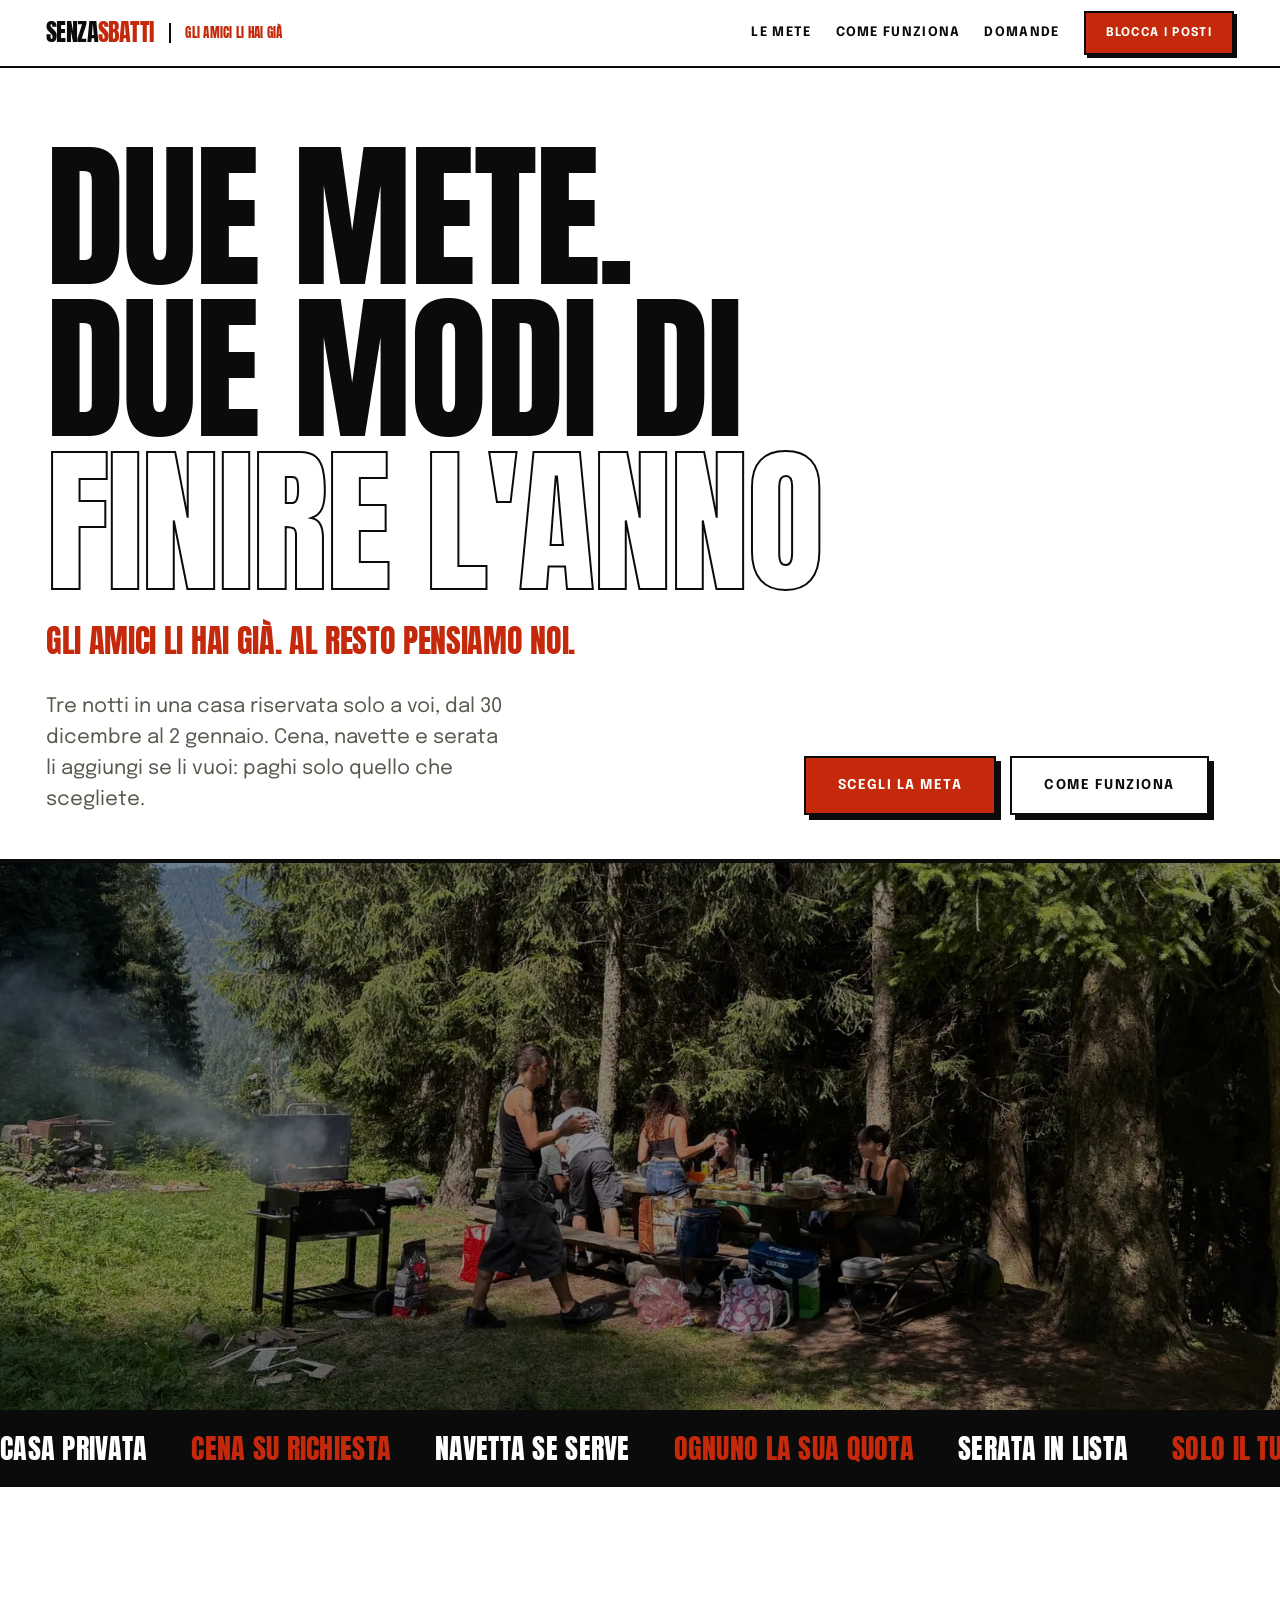
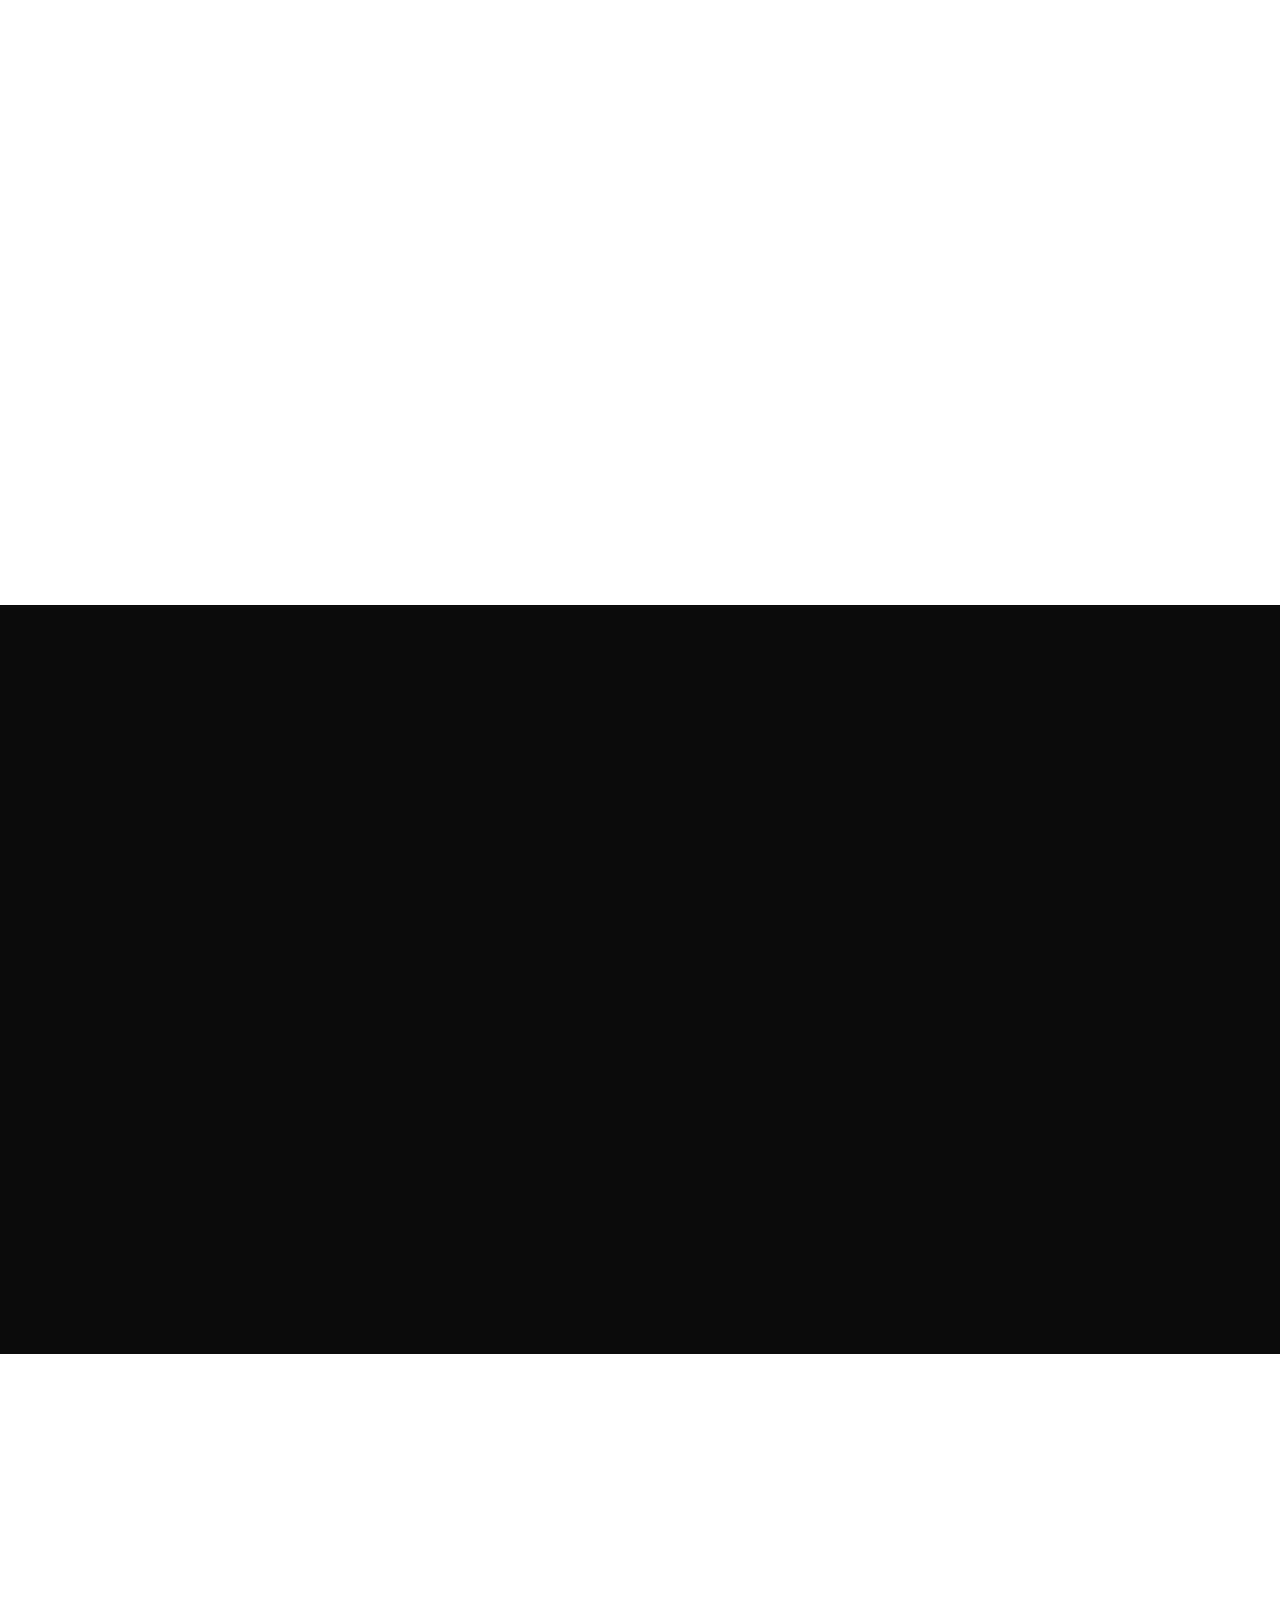
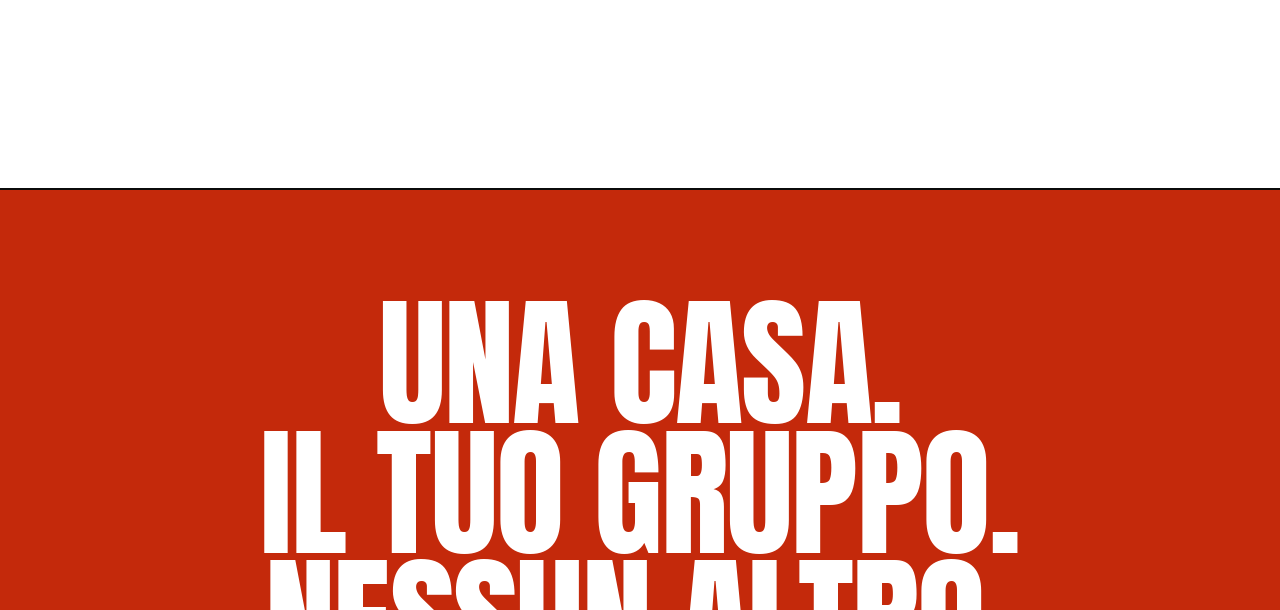
<file: index.html>
<!doctype html>
<html lang="it">
<head>
<meta charset="utf-8">
<meta name="viewport" content="width=device-width,initial-scale=1">
<script>document.documentElement.className+=" js";</script>
<title>Senzasbatti — Capodanno 2027 in casa con i tuoi amici</title>
<meta name="description" content="Due mete, due modi di finire l'anno. Casa privata per il tuo gruppo, cena del 31, serata e trasporti gia' organizzati.">
<meta name="theme-color" content="#F4F2ED">
<link rel="preconnect" href="https://fonts.googleapis.com">
<link rel="preconnect" href="https://fonts.gstatic.com" crossorigin>
<link rel="stylesheet" href="https://fonts.googleapis.com/css2?family=Anton&family=Epilogue:wght@400;500;600;700;800&display=swap">
<link rel="stylesheet" href="assets/style.css">
</head>
<body>

<header class="site">
  <div class="wrap">
    <div class="brand"><a class="logo" href="#top">SENZA<em>SBATTI</em></a><span class="payoff">Gli amici li hai gi&agrave;</span></div>
    <nav>
      <a href="#mete" class="lnk hide-sm">Le mete</a>
      <a href="#come" class="lnk hide-sm">Come funziona</a>
      <a href="#faq" class="lnk hide-sm">Domande</a>
      <a href="#richiesta" class="btn sm">Blocca i posti</a>
    </nav>
  </div>
</header>

<!-- ═══ HERO ═══ -->
<section class="hero" id="top">
  <div class="wrap">
    <h1 style="margin-top:20px">
      <span class="rl"><i>Due mete.</i></span>
      <span class="rl"><i>Due modi di</i></span>
      <span class="rl"><i class="o">finire l'anno</i></span>
    </h1>
    <div class="payoff-big">Gli amici li hai gi&agrave;. Al resto pensiamo noi.</div>
    <div class="sub">
      <p class="lede">Tre notti in una casa riservata solo a voi, dal 30 dicembre al 2 gennaio. Cena, navette e serata li aggiungi se li vuoi: paghi solo quello che scegliete.</p>
      <div class="cta">
        <a href="#mete" class="btn">Scegli la meta</a>
        <a href="#come" class="btn ghost">Come funziona</a>
      </div>
    </div>
  </div>
  <div class="hero-img">
    <div class="ph has r-21-9"><img src="assets/img/hero-1000.webp" srcset="assets/img/hero-1000.webp 1000w, assets/img/hero-1600.webp 1600w, assets/img/hero-2048.webp 2048w" sizes="100vw" width="2048" height="878" alt="Gruppo di amici a una grigliata in montagna" decoding="async" fetchpriority="high"></div>
  </div>
</section>

<div class="tk">
  <div class="tk-in">
    <span>Casa privata</span><span class="on">Cena su richiesta</span><span>Navetta se serve</span><span class="on">Ognuno la sua quota</span><span>Serata in lista</span><span class="on">Solo il tuo gruppo</span><span>Da 4 persone in su</span>
    <span>Casa privata</span><span class="on">Cena su richiesta</span><span>Navetta se serve</span><span class="on">Ognuno la sua quota</span><span>Serata in lista</span><span class="on">Solo il tuo gruppo</span><span>Da 4 persone in su</span>
  </div>
</div>

<!-- ═══ LE DUE METE ═══ -->
<section class="band" id="mete" style="padding-bottom:0">
  <div class="wrap">
    <div class="head">
      <div>
        <h2 class="sec" style="margin-top:18px">Quest'anno<br><span class="o">che tipo siete?</span></h2>
      </div>
      <p class="sec-sub" style="margin:0">Due atmosfere opposte, stessa formula: la casa &egrave; vostra e basta. Si prenota una sola volta a stagione, quindi non aspettare troppo.</p>
    </div>
  </div>
  <div class="mete" style="margin-top:52px">
    <a class="meta" href="#chill">
      <div class="ph has r-4-5"><img src="assets/img/chill-cover-700.webp" srcset="assets/img/chill-cover-700.webp 700w, assets/img/chill-cover-1000.webp 1000w, assets/img/chill-cover-1400.webp 1400w" sizes="(max-width:900px) 100vw, 50vw" width="1536" height="1920" alt="Vista sul lago e sulle montagne innevate dalla vetrata di una casa" decoding="async" loading="lazy"></div>
      <div class="body">
        <div class="kk"><span class="tag">Chill</span><span class="posti">Una casa, un gruppo</span></div>
        <h3>Baita<br>sul lago</h3>
        <div class="luogo">Vercana &middot; Lago di Como</div>
        <p class="claim">Camino acceso, idromassaggio fuori, cena lunga e brindisi con il lago sotto. Si esce, ma si torna presto.</p>
        <div class="row"><span class="prezzo">Da &euro;&nbsp;270 <small>a testa, a casa piena</small></span><span class="go">Guarda &rarr;</span></div>
      </div>
    </a>
    <a class="meta v" href="#sfascio">
      <div class="ph r-4-5">
        <div class="note"><b>Copertina Sfascio</b><span>Verticale 4:5 &middot; min 1200&times;1500 &middot; chalet, neve o serata</span></div>
      </div>
      <div class="body">
        <div class="kk"><span class="tag">Sfascio</span><span class="posti">Una casa, un gruppo</span></div>
        <h3>Chalet<br>in quota</h3>
        <div class="luogo">Courmayeur &middot; Valle d'Aosta</div>
        <p class="claim">Neve, apr&egrave;s-ski, dj set fino a tardi e discoteca. Si dorme il minimo indispensabile.</p>
        <div class="row"><span class="prezzo">Da &euro;&nbsp;520 <small>a testa, a casa piena</small></span><span class="go">Guarda &rarr;</span></div>
      </div>
    </a>
  </div>
</section>

<!-- ═══ IL PROBLEMA ═══ -->
<section class="band tight">
  <div class="wrap">
    <h2 class="sec" style="margin-top:18px">Organizzare il capodanno<br>&egrave; un incubo. <em>Di solito tuo.</em></h2>
  </div>
  <div class="wrap" style="padding:0">
    <div class="grid" style="margin-top:48px">
      <div class="cell"><div class="n">01</div><h3>Paghi tu per tutti</h3><p>Ognuno versa la propria quota per conto suo, anche a rate con Klarna. Chi organizza non mette soldi per gli altri e vede chi ha pagato.</p></div>
      <div class="cell"><div class="n">02</div><h3>Quanti siete</h3><p>Da quattro in su, senza un massimo. Le case le abbiamo gi&agrave; bloccate noi, verificate e con capienza dichiarata: voi dite quanti siete, noi diciamo quali funzionano.</p></div>
      <div class="cell"><div class="n">03</div><h3>Chi guida</h3><p>Nessuno. Navetta inclusa per andare e tornare dalla serata, con orari fissi e punto di ritrovo.</p></div>
      <div class="cell"><div class="n">04</div><h3>Il programma</h3><p>C'&egrave; gi&agrave;: cena, serata, giornata dopo. Chi vuole si aggrega, chi vuole resta in casa.</p></div>
    </div>
  </div>
</section>

<!-- ═══ CHILL ═══ -->
<section class="band dest" id="chill" style="padding:0;border-bottom:0">
  <div class="split">
    <div class="ph has r-4-5"><img src="assets/img/chill-1-700.webp" srcset="assets/img/chill-1-700.webp 700w, assets/img/chill-1-1000.webp 1000w, assets/img/chill-1-1400.webp 1400w" sizes="(max-width:900px) 100vw, 50vw" width="1536" height="1920" alt="Casa illuminata al tramonto sopra il lago di Como" decoding="async" loading="lazy"></div>
    <div class="txt">
      <h2 class="sec" style="font-size:clamp(34px,5vw,62px);margin-top:16px">Baita sul lago,<br><em>Vercana</em></h2>
      <p class="sec-sub" style="font-size:17px">Sopra Domaso, sulla sponda alta del Lario. Casa intera con vista aperta sul lago, camino, tavolata da venti e idromassaggio esterno.</p>
      <ul class="gg">
        <li><span class="d">30 dic</span><span class="t"><b>Arrivo e cena in casa.</b> Check-in dal pomeriggio, spesa gi&agrave; fatta e frigo pieno.</span></li>
        <li><span class="d">31 dic</span><span class="t"><b>Cenone e mezzanotte.</b> Cena servita in casa da un cuoco del posto, poi serata in zona con navetta.</span></li>
        <li><span class="d">1 gen</span><span class="t"><b>Giornata lenta.</b> Colazione a mezzogiorno, idromassaggio, passeggiata sul lago o niente del tutto.</span></li>
        <li><span class="d">2 gen</span><span class="t"><b>Partenza.</b> Check-out entro le 10, con calma.</span></li>
      </ul>
      <div class="card" style="margin-top:34px">
        <div class="amt">&euro;&nbsp;270 <span class="per">a testa, base</span></div>
        <p style="font-size:13.5px;color:var(--ink-3);margin:8px 0 0">3 notti &middot; prezzo a casa piena</p>
        <ul>
          <li>Casa intera solo per il vostro gruppo</li>
          <li>Spesa e colazioni per tutto il soggiorno</li>
          <li>Referente reperibile tutti i giorni</li>
          <li>Assicurazione per tutti i partecipanti</li>
        </ul>
        <p style="font-size:13.5px;color:var(--ink-2);margin:14px 0 0;padding:12px 14px;border:2px solid var(--hair)"><strong>Come funziona il prezzo.</strong> La casa costa una cifra fissa: quel numero lo dividete fra quanti siete. A casa piena esce la cifra qui sopra, se siete meno sale a testa. Ti diciamo il totale esatto quando ci dici quanti siete.</p>
        <div class="opt">
          <h4>Aggiungi quello che vuoi</h4>
          <p class="hint">Si sceglie insieme, anche dopo. Niente di questo &egrave; obbligatorio.</p>
          <label><input type="checkbox" data-p="65" checked> Cena del 31 con cuoco in casa <span class="pz">+ 65</span></label>
          <label><input type="checkbox" data-p="35" checked> Navetta serale, 3 sere <span class="pz">+ 35</span></label>
          <label><input type="checkbox" data-p="25" checked> Ingresso in lista per la notte del 31 <span class="pz">+ 25</span></label>
        </div>
        <div class="tot"><span class="lab">Totale a testa</span><span class="val" data-base="270">&euro; 395</span></div>
        <a href="#richiesta" class="btn wide" data-meta="Chill" style="margin-top:24px">Blocca i posti</a>
      </div>
    </div>
  </div>
</section>

<!-- ═══ SFASCIO ═══ -->
<section class="band dest v" id="sfascio" style="padding:0;border-bottom:0">
  <div class="split">
    <div class="txt">
      <h2 class="sec" style="font-size:clamp(34px,5vw,62px);margin-top:16px">Chalet in quota,<br><em>Courmayeur</em></h2>
      <p class="sec-sub" style="font-size:17px">Ai piedi del Monte Bianco, con la neve fuori dalla porta e la vita notturna pi&ugrave; intensa dell'arco alpino.</p>
      <ul class="gg">
        <li><span class="d">30 dic</span><span class="t"><b>Arrivo e apr&egrave;s-ski.</b> Check-in e prima serata nei locali del centro. Navetta a disposizione.</span></li>
        <li><span class="d">31 dic</span><span class="t"><b>Cena e dj set.</b> Cena in chalet, poi serata con ingresso riservato e dj fino a tardi.</span></li>
        <li><span class="d">1 gen</span><span class="t"><b>Neve o divano.</b> Giornata libera sulle piste per chi ce la fa, il resto recupera.</span></li>
        <li><span class="d">2 gen</span><span class="t"><b>Partenza.</b> Check-out entro le 10.</span></li>
      </ul>
      <div class="card" style="margin-top:34px">
        <div class="amt">&euro;&nbsp;520 <span class="per">a testa, base</span></div>
        <p style="font-size:13.5px;color:var(--ink-3);margin:8px 0 0">3 notti &middot; prezzo a casa piena</p>
        <ul>
          <li>Chalet intero solo per il vostro gruppo</li>
          <li>Colazioni per tutto il soggiorno</li>
          <li>Referente reperibile tutti i giorni</li>
          <li>Assicurazione per tutti i partecipanti</li>
        </ul>
        <p style="font-size:13.5px;color:var(--ink-2);margin:14px 0 0;padding:12px 14px;border:2px solid var(--hair)"><strong>Come funziona il prezzo.</strong> La casa costa una cifra fissa: quel numero lo dividete fra quanti siete. A casa piena esce la cifra qui sopra, se siete meno sale a testa. Ti diciamo il totale esatto quando ci dici quanti siete.</p>
        <div class="opt">
          <h4>Aggiungi quello che vuoi</h4>
          <p class="hint">Si sceglie insieme, anche dopo. Niente di questo &egrave; obbligatorio.</p>
          <label><input type="checkbox" data-p="75" checked> Cena del 31 in chalet <span class="pz">+ 75</span></label>
          <label><input type="checkbox" data-p="45" checked> Navetta per il centro, tutte le sere <span class="pz">+ 45</span></label>
          <label><input type="checkbox" data-p="55" checked> Ingresso riservato alla notte del 31 <span class="pz">+ 55</span></label>
        </div>
        <div class="tot"><span class="lab">Totale a testa</span><span class="val" data-base="520">&euro; 695</span></div>
        <a href="#richiesta" class="btn wide" data-meta="Sfascio" style="margin-top:24px">Blocca i posti</a>
      </div>
    </div>
    <div class="ph has r-4-5" style="border-right:0;border-left:2px solid var(--line)"><img src="assets/img/sfascio-1-700.webp" srcset="assets/img/sfascio-1-700.webp 700w, assets/img/sfascio-1-1000.webp 1000w, assets/img/sfascio-1-1400.webp 1400w" sizes="(max-width:900px) 100vw, 50vw" width="1536" height="1920" alt="Bottigliera illuminata di un locale notturno" decoding="async" loading="lazy"></div>
  </div>
</section>

<!-- ═══ GALLERIA ═══ -->
<section class="band tight" style="padding-bottom:0">
  <div class="wrap">
    <h2 class="sec" style="margin-top:18px;font-size:clamp(32px,5.4vw,66px)">Guarda dove <em>dormite</em></h2>
  </div>
  <div class="wrap" style="padding:0;margin-top:44px">
    <div class="gal">
      <div class="ph r-2-1 w2"><div class="note"><b>Galleria 01</b><span>2:1 &middot; salone o tavolata</span></div></div>
      <div class="ph r-1-1"><div class="note"><b>02</b><span>1:1 &middot; camera</span></div></div>
      <div class="ph r-1-1"><div class="note"><b>03</b><span>1:1 &middot; esterno</span></div></div>
      <div class="ph r-1-1"><div class="note"><b>04</b><span>1:1 &middot; dettaglio</span></div></div>
      <div class="ph r-1-1"><div class="note"><b>05</b><span>1:1 &middot; cucina</span></div></div>
      <div class="ph r-2-1 w2"><div class="note"><b>Galleria 06</b><span>2:1 &middot; vista o serata</span></div></div>
    </div>
  </div>
</section>

<!-- ═══ TRACK RECORD ═══ -->
<section class="band first" style="padding:96px 0">
  <div class="wrap">
    <h2 class="sec">Non &egrave; il nostro<br><span class="o">primo capodanno.</span></h2>
    <p class="sec-sub">Case scelte una per una, viste di persona prima di metterle in catalogo. Gruppi seguiti dall'arrivo alla partenza, con qualcuno raggiungibile a qualsiasi ora. Quello che trovi qui l'abbiamo gi&agrave; fatto funzionare.</p>
    <div class="fx">
      <div><div class="n">oltre <span class="todo">[ n ]</span></div><p>Persone partite con noi.</p></div>
      <div><div class="n"><span class="todo">[ n ]</span></div><p>Notti passate a far girare case piene di gente.</p></div>
      <div><div class="n"><span class="todo">[ n ]</span></div><p>Case viste e provate prima di proporle a qualcuno.</p></div>
      <div><div class="n">24/7</div><p>Un referente raggiungibile per tutta la durata del viaggio.</p></div>
    </div>
  </div>
</section>

<!-- ═══ FOTO DEI VIAGGI ═══ -->
<section class="band tight" style="padding-bottom:0">
  <div class="wrap">
    <h2 class="sec" style="margin-top:18px;font-size:clamp(32px,5.4vw,66px)">Com'&egrave; andata <em>finora</em></h2>
    <p class="sec-sub" style="font-size:16px">Fotografie dei viaggi gi&agrave; fatti, pubblicate con il consenso delle persone ritratte.</p>
  </div>
  <div class="wrap" style="padding:0;margin-top:40px">
    <div class="gal">
      <div class="ph has r-2-1 w2"><img src="assets/img/arch-1-800.webp" srcset="assets/img/arch-1-800.webp 800w, assets/img/arch-1-1200.webp 1200w, assets/img/arch-1-1800.webp 1800w" sizes="(max-width:900px) 100vw, 50vw" width="2730" height="1365" alt="Spiaggia con ombrelloni davanti alla montagna" decoding="async" loading="lazy"></div>
      <div class="ph has r-1-1"><img src="assets/img/arch-2-500.webp" srcset="assets/img/arch-2-500.webp 500w, assets/img/arch-2-800.webp 800w, assets/img/arch-2-1200.webp 1200w" sizes="(max-width:900px) 50vw, 25vw" width="1536" height="1536" alt="Prua di una barca al tramonto con palloncini di compleanno" decoding="async" loading="lazy"></div>
      <div class="ph has r-1-1"><img src="assets/img/arch-3-500.webp" srcset="assets/img/arch-3-500.webp 500w, assets/img/arch-3-800.webp 800w, assets/img/arch-3-1200.webp 1200w" sizes="(max-width:900px) 50vw, 25vw" width="1536" height="1536" alt="Piscina di un residence vista dall'alto" decoding="async" loading="lazy"></div>
      <div class="ph has r-1-1"><img src="assets/img/arch-4-500.webp" srcset="assets/img/arch-4-500.webp 500w, assets/img/arch-4-800.webp 800w, assets/img/arch-4-1200.webp 1200w" sizes="(max-width:900px) 50vw, 25vw" width="1536" height="1536" alt="Tramonto sul mare con uno stormo di uccelli" decoding="async" loading="lazy"></div>
      <div class="ph has r-1-1"><img src="assets/img/arch-5-500.webp" srcset="assets/img/arch-5-500.webp 500w, assets/img/arch-5-800.webp 800w, assets/img/arch-5-1200.webp 1200w" sizes="(max-width:900px) 50vw, 25vw" width="1536" height="1536" alt="Cortile bianco con fontana in ceramica" decoding="async" loading="lazy"></div>
      <div class="ph has r-2-1 w2"><img src="assets/img/arch-6-800.webp" srcset="assets/img/arch-6-800.webp 800w, assets/img/arch-6-1200.webp 1200w, assets/img/arch-6-1800.webp 1800w" sizes="(max-width:900px) 100vw, 50vw" width="2730" height="1365" alt="Viale di palme illuminato di notte" decoding="async" loading="lazy"></div>
      <div class="ph has r-2-1 w2"><img src="assets/img/arch-7-800.webp" srcset="assets/img/arch-7-800.webp 800w, assets/img/arch-7-1200.webp 1200w, assets/img/arch-7-1800.webp 1800w" sizes="(max-width:900px) 100vw, 50vw" width="2730" height="1365" alt="Piscina del residence fra le palme" decoding="async" loading="lazy"></div>
      <div class="ph has r-1-1"><img src="assets/img/arch-8-500.webp" srcset="assets/img/arch-8-500.webp 500w, assets/img/arch-8-800.webp 800w, assets/img/arch-8-1200.webp 1200w" sizes="(max-width:900px) 50vw, 25vw" width="1536" height="1536" alt="Fianco di una barca lungo la costa al tramonto" decoding="async" loading="lazy"></div>
      <div class="ph has r-1-1"><img src="assets/img/arch-9-500.webp" srcset="assets/img/arch-9-500.webp 500w, assets/img/arch-9-800.webp 800w, assets/img/arch-9-1200.webp 1200w" sizes="(max-width:900px) 50vw, 25vw" width="1536" height="1536" alt="Tavolata e barbecue in un bosco di montagna" decoding="async" loading="lazy"></div>
      <div class="ph has r-1-1"><img src="assets/img/arch-10-500.webp" srcset="assets/img/arch-10-500.webp 500w, assets/img/arch-10-800.webp 800w, assets/img/arch-10-1200.webp 1200w" sizes="(max-width:900px) 50vw, 25vw" width="1536" height="1536" alt="Palco e pubblico durante un concerto" decoding="async" loading="lazy"></div>
      <div class="ph has r-1-1"><img src="assets/img/arch-11-500.webp" srcset="assets/img/arch-11-500.webp 500w, assets/img/arch-11-800.webp 800w, assets/img/arch-11-1200.webp 1200w" sizes="(max-width:900px) 50vw, 25vw" width="1536" height="1536" alt="Casa illuminata sopra il lago all'imbrunire" decoding="async" loading="lazy"></div>
      <div class="tile w2"><b>Le prossime<br>le fai tu.</b><span>Ogni viaggio finisce qui dentro.</span></div>
    </div>
  </div>
</section>

<!-- ═══ CHI C'ERA ═══ -->
<section class="band">
  <div class="wrap">
    <h2 class="sec" style="margin-top:18px;font-size:clamp(32px,5.4vw,66px)">Chiedilo a <em>loro</em></h2>
    <p class="sec-sub" style="font-size:16px">Erano su quei viaggi. Nome e destinazione: se volete, chiedete conferma a loro.</p>
  </div>
  <div class="wrap" style="padding:0;margin-top:44px">
    <div class="grid">
      <div class="cell">
        <p style="font-size:19px;color:var(--ink);max-width:none;margin:0">&laquo;<span class="todo">[ frase, 2 righe max, parole sue ]</span>&raquo;</p>
        <p style="margin-top:18px;font-size:13px;font-weight:700;letter-spacing:.1em;text-transform:uppercase;color:var(--ink-3)"><span class="todo">[ Nome ]</span> &middot; <span class="todo">[ viaggio e anno ]</span></p>
      </div>
      <div class="cell">
        <p style="font-size:19px;color:var(--ink);max-width:none;margin:0">&laquo;<span class="todo">[ frase ]</span>&raquo;</p>
        <p style="margin-top:18px;font-size:13px;font-weight:700;letter-spacing:.1em;text-transform:uppercase;color:var(--ink-3)"><span class="todo">[ Nome ]</span> &middot; <span class="todo">[ viaggio e anno ]</span></p>
      </div>
      <div class="cell">
        <p style="font-size:19px;color:var(--ink);max-width:none;margin:0">&laquo;<span class="todo">[ frase ]</span>&raquo;</p>
        <p style="margin-top:18px;font-size:13px;font-weight:700;letter-spacing:.1em;text-transform:uppercase;color:var(--ink-3)"><span class="todo">[ Nome ]</span> &middot; <span class="todo">[ viaggio e anno ]</span></p>
      </div>
    </div>
  </div>
</section>

<!-- ═══ COME FUNZIONA ═══ -->
<section class="band" id="come">
  <div class="wrap">
    <h2 class="sec" style="margin-top:18px">Quattro passaggi<br><span class="o">e hai finito</span></h2>
    <div class="steps" style="margin-top:48px">
      <div class="step"><div><h3>Scrivici quanti siete</h3><p>Ci dici la meta e quante persone siete pi&ugrave; o meno. Rispondiamo entro poche ore. Non serve avere il gruppo gi&agrave; chiuso.</p></div></div>
      <div class="step"><div><h3>Blocchiamo la casa</h3><p>Ti confermiamo disponibilit&agrave; e prezzo finale. Con un acconto la casa esce dal mercato ed &egrave; vostra.</p></div></div>
      <div class="step"><div><h3>Ognuno paga la sua quota</h3><p>Mandi agli amici un link e ognuno versa per conto suo. Tu non anticipi niente e vedi chi ha pagato e chi no.</p></div></div>
      <div class="step"><div><h3>Ci pensiamo noi</h3><p>Spesa, cena, navette, serata e assistenza sul posto. Voi dovete solo presentarvi.</p></div></div>
    </div>
  </div>
</section>

<!-- ═══ RICHIESTA ═══ -->
<section class="band" id="richiesta">
  <div class="wrap">
    <h2 class="sec" style="margin-top:18px">Dicci chi siete,<br><em>rispondiamo oggi</em></h2>
    <p class="sec-sub">Compilando qui sotto si apre WhatsApp con il messaggio gi&agrave; scritto. Nessun pagamento adesso: prima parliamo, poi decidete.</p>
    <div class="form" style="margin-top:40px">
      <form id="richiesta-form">
        <div class="field">
          <label for="f-meta">Quale meta</label>
          <select id="f-meta">
            <option value="Chill &middot; Vercana">Chill &middot; Vercana, Lago di Como &mdash; da 270&euro;</option>
            <option value="Sfascio &middot; Courmayeur">Sfascio &middot; Courmayeur &mdash; da 520&euro;</option>
            <option value="Non abbiamo ancora deciso">Non abbiamo ancora deciso</option>
          </select>
        </div>
        <div class="field"><label for="f-nome">Come ti chiami</label><input id="f-nome" type="text" autocomplete="name" placeholder="Nome e cognome" required></div>
        <div class="field"><label for="f-pax">Quante persone siete</label><input id="f-pax" type="number" min="4" max="40" inputmode="numeric" placeholder="es. 6" required><p class="hint">Va bene anche una stima. Il gruppo si chiude dopo.</p></div>
        <div class="field"><label for="f-note">Vuoi dirci qualcosa?</label><textarea id="f-note" rows="3" placeholder="Da dove partite, esigenze particolari&hellip;"></textarea></div>
        <button type="submit" class="btn wide dark">Apri WhatsApp</button>
        <p class="form-note">Non salviamo nulla su questo sito: il modulo prepara soltanto il messaggio, che invii tu dal tuo WhatsApp.</p>
      </form>
    </div>
  </div>
</section>

<!-- ═══ FAQ ═══ -->
<section class="band tight" id="faq">
  <div class="wrap">
    <h2 class="sec" style="font-size:clamp(32px,5.4vw,66px)">Quello che ci chiedono <em>sempre</em></h2>
    <div style="margin-top:34px">
      <details><summary>Che viaggi organizzate?</summary><p>Viaggi in casa per gruppi gi&agrave; formati. Capodanno, ponti di primavera, settimane d'estate al mare e settimane bianche. Il formato non cambia mai: una casa intera, solo il vostro gruppo, e tutto il contorno gi&agrave; sistemato. Le partenze aperte le trovi in homepage.</p></details>
      <details><summary>Quanti dobbiamo essere?</summary><p>Da quattro in su, e non c&rsquo;&egrave; un massimo. Per il resto dipende dalla casa: ognuna ha la sua capienza e la trovi sulla scheda. Diteci quanti siete e vi indichiamo quali case funzionano per il vostro numero.</p></details>
      <details><summary>Ci sono altri gruppi con noi?</summary><p>No, mai. La casa &egrave; vostra per intero, non si divide con nessuno e non mettiamo insieme sconosciuti. &Egrave; tutto il senso della cosa.</p></details>
      <details><summary>Come funziona il prezzo?</summary><p>La casa costa una cifra fissa, che dividete fra quanti siete: il prezzo che vedi vale a casa piena, se siete meno sale a testa. Ti diciamo il totale esatto quando ci dici quante persone siete, prima di qualsiasi impegno.</p></details>
      <details><summary>Devo prendere per forza i servizi extra?</summary><p>No. Il prezzo base copre la casa, le colazioni, il referente e l'assicurazione. Cena, navette, ingressi ed esperienze sono voci separate con il prezzo accanto: si scelgono insieme e si possono aggiungere anche dopo aver bloccato la casa.</p></details>
      <details><summary>Si pu&ograve; pagare a rate?</summary><p>S&igrave;, in due modi. Un acconto alla conferma e il saldo prima della partenza, con ogni partecipante che versa la propria quota per conto suo. Oppure con <strong>Klarna</strong>, dividendo la propria quota in pi&ugrave; rate. In entrambi i casi chi organizza non mette soldi per gli altri. <span class="todo">[ attivare Klarna prima di pubblicare ]</span></p></details>
      <details><summary>E se qualcuno si tira indietro?</summary><p>Il posto si passa a un'altra persona fino a pochi giorni prima, senza costi. Se il gruppo scende sotto il numero concordato ricalcoliamo insieme il prezzo prima di confermare: nessuno si trova davanti a un conto diverso da quello pattuito.</p></details>
      <details><summary>Come ci arriviamo?</summary><p>Dipende dalla meta e da dove partite. Su alcune destinazioni il trasporto lo organizziamo noi e lo trovi fra i servizi da aggiungere; su altre conviene la macchina, e allora apriamo un gruppo per incastrare i passaggi. Se arrivate in treno o in aereo prenotiamo noi il transfer.</p></details>
      <details><summary>Chi ci accoglie sul posto?</summary><p>Un referente, raggiungibile per tutta la durata del soggiorno. Non lasciamo un gruppo con un codice della cassetta delle chiavi e un numero che non risponde.</p></details>
      <details><summary>Chi organizza tecnicamente il viaggio?</summary><p>L'organizzazione tecnica &egrave; curata da <span class="todo">[ nome del tour operator ]</span>, agenzia con licenza n. <span class="todo">[ numero ]</span>, che emette i documenti di viaggio e presta le garanzie previste dalla legge. Senzasbatti cura il progetto, la selezione delle case e l'assistenza al gruppo.</p></details>
    </div>
  </div>
</section>

<!-- ═══ FINALE ═══ -->
<section class="fin">
  <div class="wrap">
    <h2>Una casa.<br>Il tuo gruppo.<br>Nessun altro.</h2>
    <p class="sec-sub">Non mettiamo insieme sconosciuti e non riempiamo camere. Selezioniamo poche case e le diamo a un gruppo alla volta, per intero.</p>
    <a href="#richiesta" class="btn">Blocca la casa</a>
  </div>
</section>

<footer class="site">
  <div class="wrap">
    <div class="cols">
      <div>
        <a class="logo" href="#top">SENZA<em>SBATTI</em></a>
        <p class="payoff-big" style="font-size:22px;margin-top:12px">Gli amici li hai gi&agrave;.</p>
        <p style="margin-top:10px;max-width:30ch">Viaggi in casa per gruppi di amici gi&agrave; formati.</p>
      </div>
      <div><h4>Capodanno 2027</h4><a href="#chill">Vercana &middot; Chill</a><br><a href="#sfascio">Courmayeur &middot; Sfascio</a><br><a href="#come">Come funziona</a></div>
      <div><h4>Scrivici</h4><span class="todo">[ WhatsApp ]</span><br><span class="todo">[ email ]</span><br><span class="todo">[ Instagram ]</span></div>
      <div><h4>Hai una casa?</h4><a href="partner.html">Lavora con noi</a></div>
    </div>
    <div class="legal">
      Organizzazione tecnica <span class="todo">[ tour operator, licenza n. ]</span>. I prezzi sono a persona, riferiti al gruppo completo, e confermati definitivamente al momento della prenotazione. Le fotografie ritraggono le strutture effettivamente proposte. Questo sito non raccoglie pagamenti n&eacute; dati personali: il modulo prepara un messaggio che l'utente invia dal proprio dispositivo.
      <span class="todo">[ inserire ragione sociale, sede, P.IVA e link a privacy e condizioni di vendita prima della pubblicazione ]</span>
    </div>
  </div>
</footer>

<div class="scta"><div class="wrap" style="padding:0 2px"><a href="#richiesta" class="btn wide">Blocca la casa</a></div></div>

<script src="assets/app.js"></script>
</body>
</html>
</file>
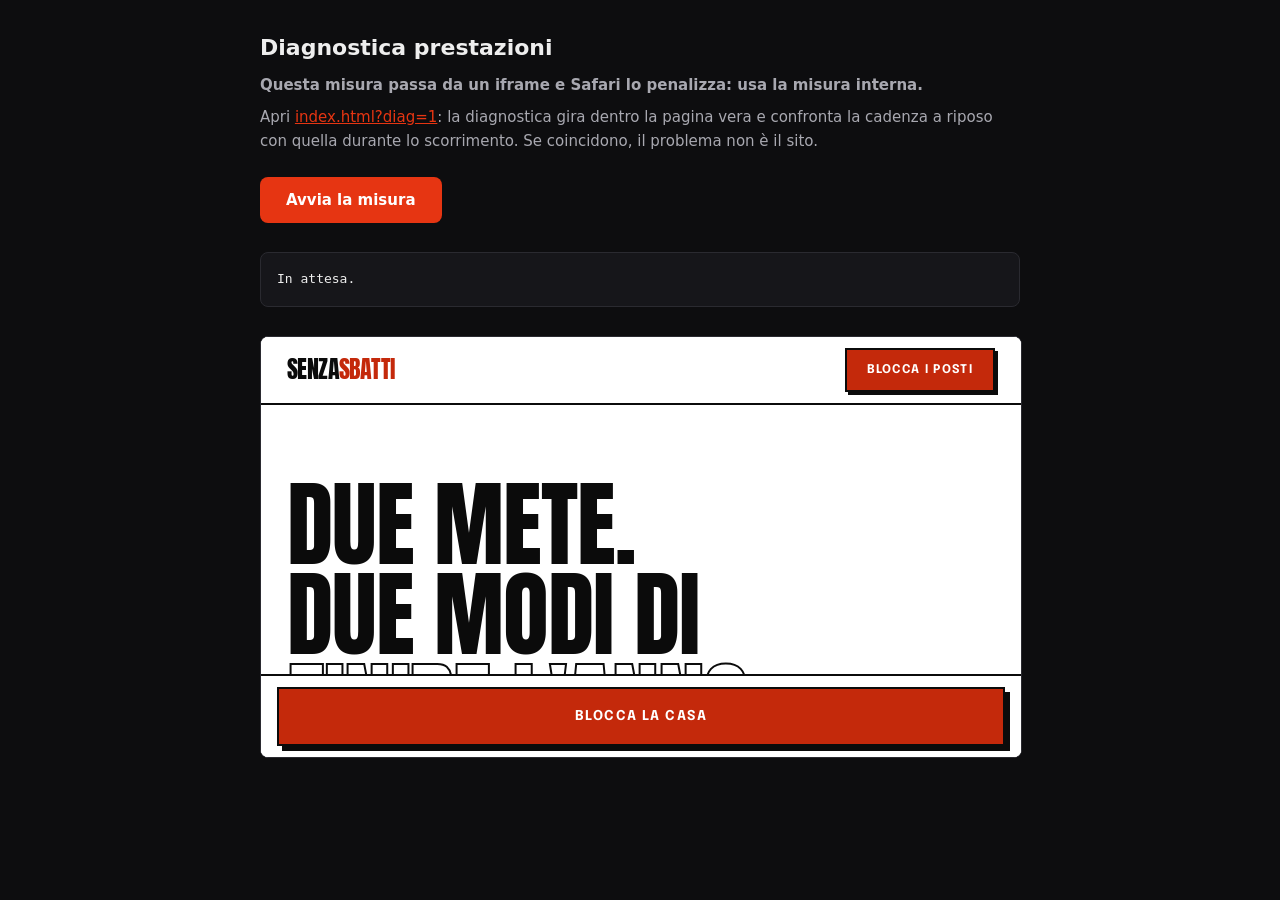
<file: _diagnostica.html>
<!doctype html>
<html lang="it"><head><meta charset="utf-8">
<meta name="viewport" content="width=device-width,initial-scale=1">
<title>Diagnostica prestazioni — Senzasbatti</title>
<style>
body{margin:0;font:15px/1.6 system-ui,sans-serif;background:#0d0d0f;color:#eee}
.w{max-width:760px;margin:0 auto;padding:30px 22px}
h1{font-size:22px;margin:0 0 6px}p{color:#a8a8b0;margin:8px 0}
button{background:#e63512;color:#fff;border:0;padding:14px 26px;font:600 15px system-ui;cursor:pointer;border-radius:8px;margin:16px 0}
button:disabled{opacity:.5;cursor:wait}
pre{background:#16161a;border:1px solid #2a2a30;border-radius:8px;padding:16px;white-space:pre-wrap;font-size:13px;overflow-x:auto}
iframe{width:100%;height:420px;border:1px solid #2a2a30;border-radius:8px;margin-top:16px;background:#fff}
.ok{color:#4fbf95}.bad{color:#ff6b5a}.mid{color:#e8a33d}
</style></head><body><div class="w">
<h1>Diagnostica prestazioni</h1>
<p><strong>Questa misura passa da un iframe e Safari lo penalizza: usa la misura interna.</strong></p><p>Apri <a style="color:#e63512" href="index.html?diag=1">index.html?diag=1</a>: la diagnostica gira dentro la pagina vera e confronta la cadenza a riposo con quella durante lo scorrimento. Se coincidono, il problema non &egrave; il sito.</p>
<button id="go">Avvia la misura</button>
<pre id="out">In attesa.</pre>
<iframe id="f" src="index.html?smooth=off"></iframe>
</div>
<script>
var out=document.getElementById('out'), go=document.getElementById('go'), f=document.getElementById('f');
function riga(k,v,cls){return k.padEnd(34,' ')+(cls?'<'+cls+'>':'')+v+(cls?'</'+cls+'>':'');}
go.onclick=function(){
  go.disabled=true; out.textContent='Misura in corso, circa 8 secondi...';
  var w=f.contentWindow, d=f.contentDocument;
  var frames=[], last=performance.now(), y=0, maxY=d.documentElement.scrollHeight-w.innerHeight;
  var passo=Math.max(6,Math.round(maxY/420));
  function tick(ts){
    var dt=ts-last; last=ts; frames.push(dt);
    y+=passo; w.scrollTo(0,y);
    if(y<maxY && frames.length<600) requestAnimationFrame(tick);
    else fine();
  }
  function fine(){
    frames=frames.slice(2);
    var ord=frames.slice().sort(function(a,b){return a-b;});
    var med=ord[Math.floor(ord.length/2)];
    var p95=ord[Math.floor(ord.length*0.95)];
    var peggio=ord[ord.length-1];
    var persi=frames.filter(function(x){return x>25;}).length;
    var fps=1000/med;
    var giudizio = fps>55 && persi/frames.length<0.05 ? ['FLUIDO','ok']
                 : fps>40 ? ['ACCETTABILE','mid'] : ['SCATTOSO','bad'];
    out.innerHTML=[
      riga('Fotogrammi misurati', frames.length),
      riga('Tempo mediano per fotogramma', med.toFixed(1)+' ms'),
      riga('95esimo percentile', p95.toFixed(1)+' ms'),
      riga('Fotogramma peggiore', peggio.toFixed(1)+' ms'),
      riga('Fotogrammi sopra 25 ms', persi+' su '+frames.length+' ('+Math.round(persi/frames.length*100)+'%)'),
      riga('FPS stimati', fps.toFixed(0)),
      '',
      riga('ESITO', giudizio[0], giudizio[1]),
      '',
      'Altezza pagina: '+d.documentElement.scrollHeight+' px',
      'Schermo: '+screen.width+'x'+screen.height+' @'+devicePixelRatio+'x',
      'Browser: '+navigator.userAgent.slice(0,90)
    ].join('\n');
    go.disabled=false; w.scrollTo(0,0);
  }
  requestAnimationFrame(function(ts){last=ts;requestAnimationFrame(tick);});
};
</script></body></html>
</file>
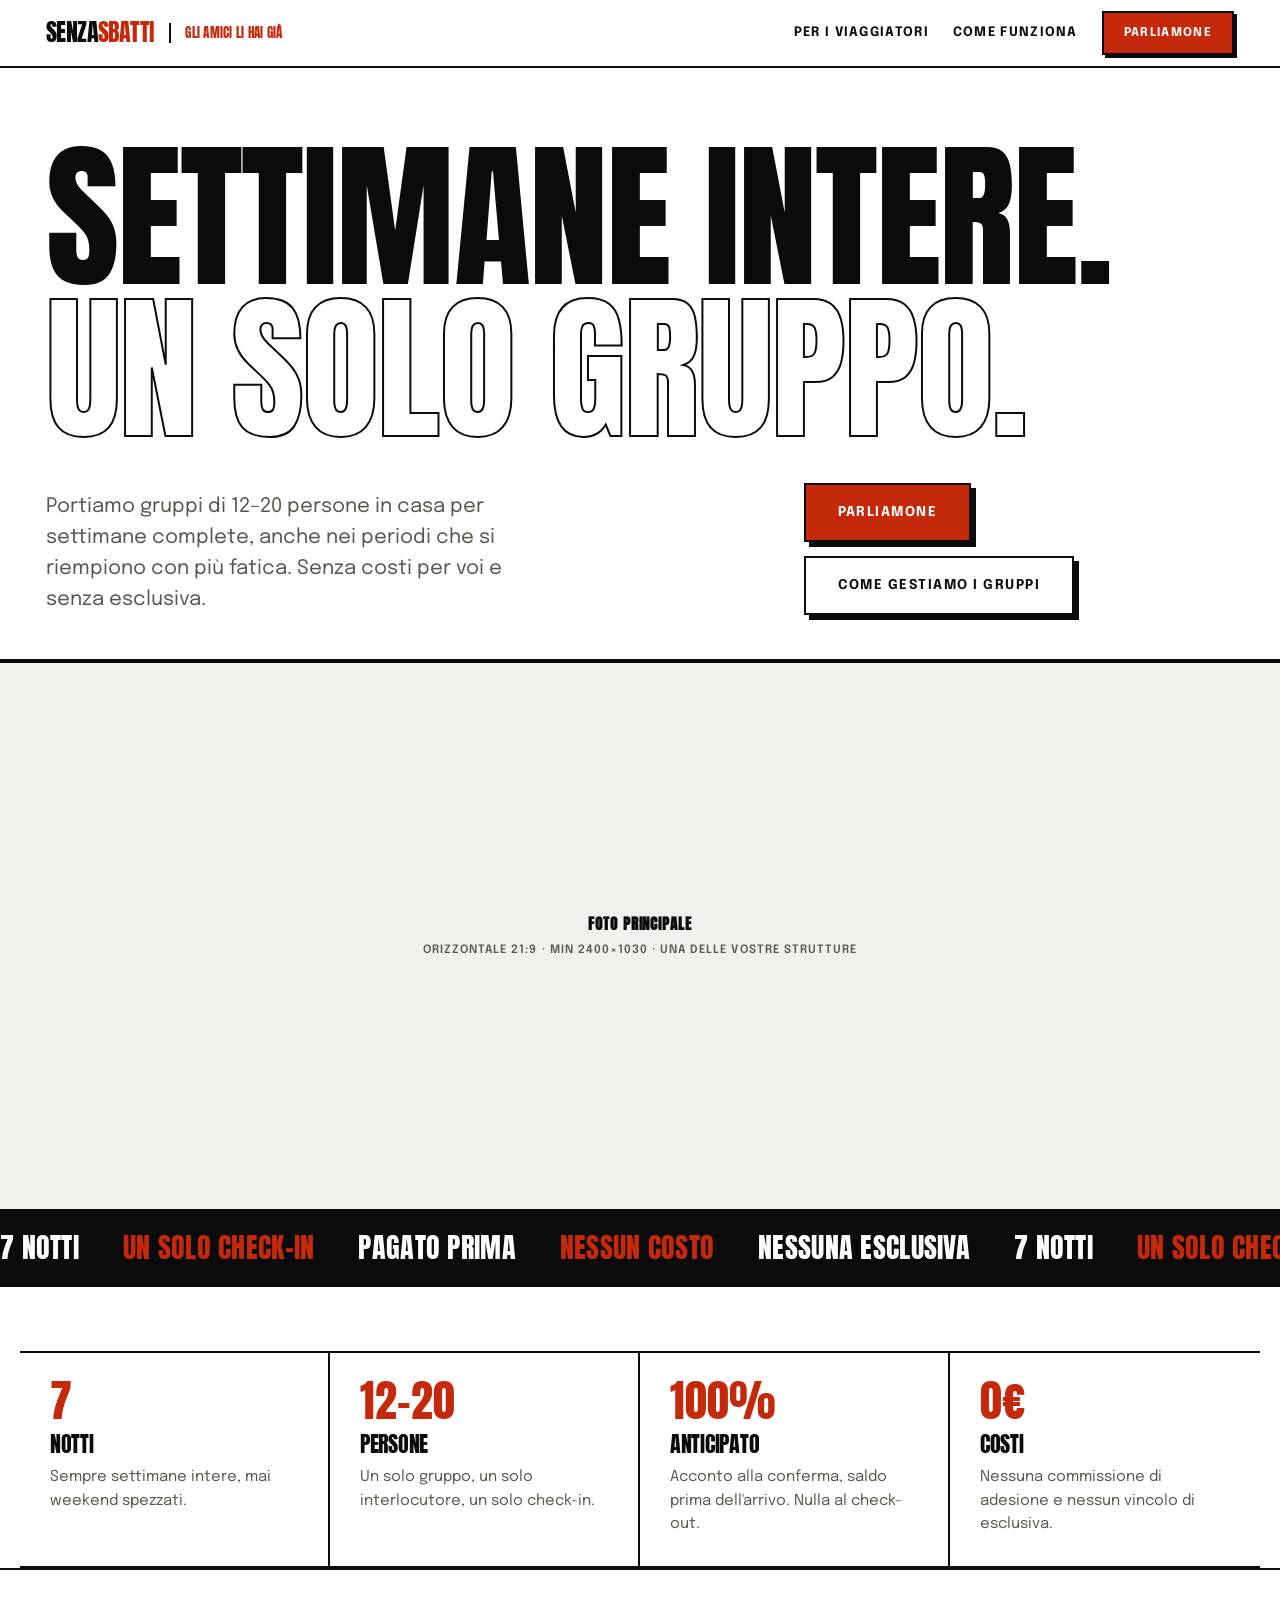
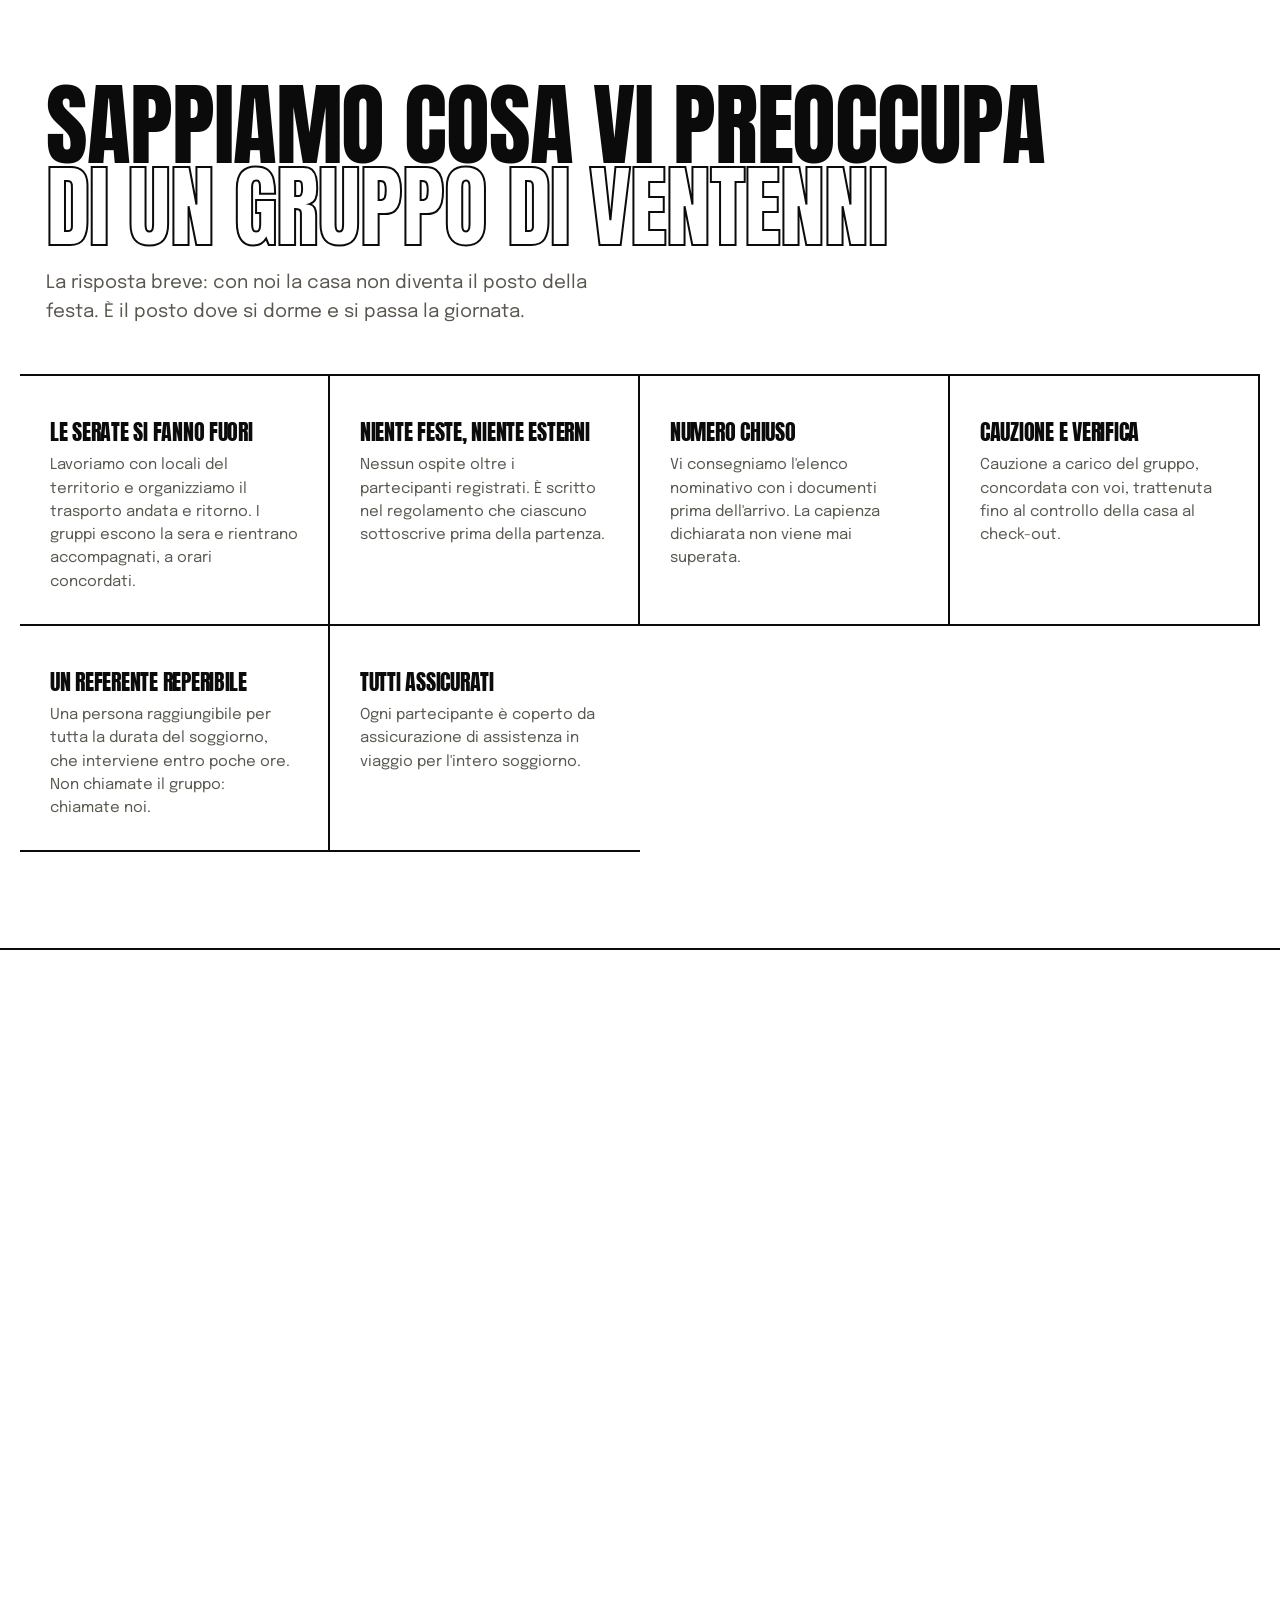
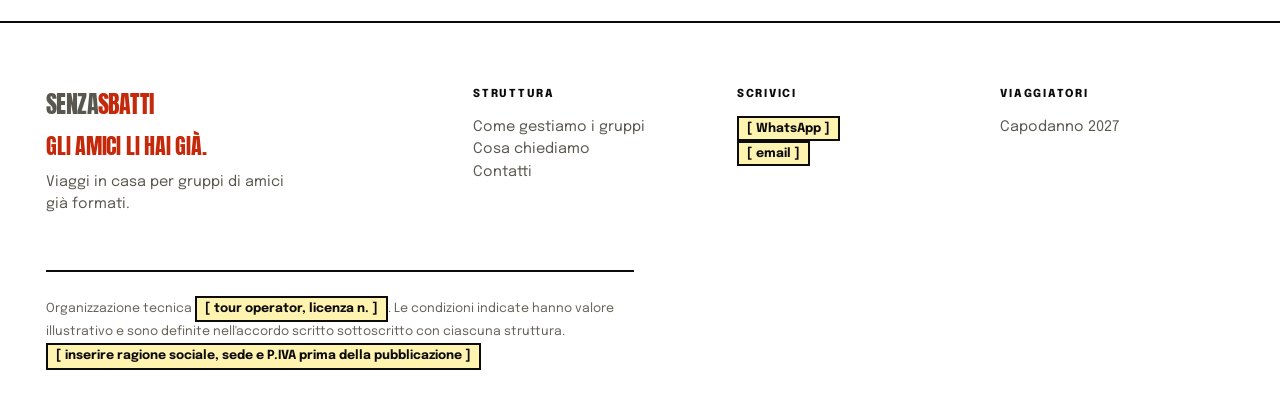
<file: partner.html>
<!doctype html>
<html lang="it">
<head>
<meta charset="utf-8">
<meta name="viewport" content="width=device-width,initial-scale=1">
<script>document.documentElement.className+=" js";</script>
<title>Senzasbatti per le strutture — settimane intere, un solo gruppo</title>
<meta name="description" content="Portiamo gruppi di 12-20 persone in casa per settimane intere. Nessun costo, nessuna esclusiva, pagamento anticipato.">
<meta name="theme-color" content="#F4F2ED">
<link rel="preconnect" href="https://fonts.googleapis.com">
<link rel="preconnect" href="https://fonts.gstatic.com" crossorigin>
<link rel="stylesheet" href="https://fonts.googleapis.com/css2?family=Anton&family=Epilogue:wght@400;500;600;700;800&display=swap">
<link rel="stylesheet" href="assets/style.css">
</head>
<body>

<header class="site">
  <div class="wrap">
    <div class="brand"><a class="logo" href="index.html">SENZA<em>SBATTI</em></a><span class="payoff">Gli amici li hai gi&agrave;</span></div>
    <nav>
      <a href="index.html" class="lnk hide-sm">Per i viaggiatori</a>
      <a href="#come" class="lnk hide-sm">Come funziona</a>
      <a href="#contatto" class="btn sm">Parliamone</a>
    </nav>
  </div>
</header>

<section class="hero" id="top">
  <div class="wrap">
    <h1 style="margin-top:20px">
      <span class="rl"><i>Settimane intere.</i></span>
      <span class="rl"><i class="o">Un solo gruppo.</i></span>
    </h1>
    <div class="sub">
      <p class="lede">Portiamo gruppi di 12&ndash;20 persone in casa per settimane complete, anche nei periodi che si riempiono con pi&ugrave; fatica. Senza costi per voi e senza esclusiva.</p>
      <div class="cta">
        <a href="#contatto" class="btn">Parliamone</a>
        <a href="#rischio" class="btn ghost">Come gestiamo i gruppi</a>
      </div>
    </div>
  </div>
  <div class="hero-img">
    <div class="ph r-21-9">
      <div class="note"><b>Foto principale</b><span>Orizzontale 21:9 &middot; min 2400&times;1030 &middot; una delle vostre strutture</span></div>
    </div>
  </div>
</section>

<div class="tk">
  <div class="tk-in">
    <span>7 notti</span><span class="on">Un solo check-in</span><span>Pagato prima</span><span class="on">Nessun costo</span><span>Nessuna esclusiva</span>
    <span>7 notti</span><span class="on">Un solo check-in</span><span>Pagato prima</span><span class="on">Nessun costo</span><span>Nessuna esclusiva</span>
  </div>
</div>

<section class="band tight" style="padding-bottom:0">
  <div class="wrap" style="padding:0">
    <div class="grid">
      <div class="cell"><div class="n">7</div><h3>Notti</h3><p>Sempre settimane intere, mai weekend spezzati.</p></div>
      <div class="cell"><div class="n">12&ndash;20</div><h3>Persone</h3><p>Un solo gruppo, un solo interlocutore, un solo check-in.</p></div>
      <div class="cell"><div class="n">100%</div><h3>Anticipato</h3><p>Acconto alla conferma, saldo prima dell'arrivo. Nulla al check-out.</p></div>
      <div class="cell"><div class="n">0&euro;</div><h3>Costi</h3><p>Nessuna commissione di adesione e nessun vincolo di esclusiva.</p></div>
    </div>
  </div>
</section>

<section class="band" id="rischio">
  <div class="wrap">
    <h2 class="sec" style="margin-top:18px">Sappiamo cosa vi preoccupa<br><span class="o">di un gruppo di ventenni</span></h2>
    <p class="sec-sub">La risposta breve: con noi la casa non diventa il posto della festa. &Egrave; il posto dove si dorme e si passa la giornata.</p>
  </div>
  <div class="wrap" style="padding:0;margin-top:48px">
    <div class="grid">
      <div class="cell"><h3>Le serate si fanno fuori</h3><p>Lavoriamo con locali del territorio e organizziamo il trasporto andata e ritorno. I gruppi escono la sera e rientrano accompagnati, a orari concordati.</p></div>
      <div class="cell"><h3>Niente feste, niente esterni</h3><p>Nessun ospite oltre i partecipanti registrati. &Egrave; scritto nel regolamento che ciascuno sottoscrive prima della partenza.</p></div>
      <div class="cell"><h3>Numero chiuso</h3><p>Vi consegniamo l'elenco nominativo con i documenti prima dell'arrivo. La capienza dichiarata non viene mai superata.</p></div>
      <div class="cell"><h3>Cauzione e verifica</h3><p>Cauzione a carico del gruppo, concordata con voi, trattenuta fino al controllo della casa al check-out.</p></div>
      <div class="cell"><h3>Un referente reperibile</h3><p>Una persona raggiungibile per tutta la durata del soggiorno, che interviene entro poche ore. Non chiamate il gruppo: chiamate noi.</p></div>
      <div class="cell"><h3>Tutti assicurati</h3><p>Ogni partecipante &egrave; coperto da assicurazione di assistenza in viaggio per l'intero soggiorno.</p></div>
    </div>
  </div>
</section>

<section class="band" id="come">
  <div class="wrap">
    <h2 class="sec" style="margin-top:18px">Cosa chiediamo<br><em>e cosa offriamo</em></h2>
    <div class="steps" style="margin-top:46px">
      <div class="step"><div><h3>Due settimane in opzione</h3><p>Ci riservate due settimane per struttura nei periodi che concordiamo insieme.</p></div></div>
      <div class="step"><div><h3>Rilascio a 45 giorni</h3><p>Se non le vendiamo ve le restituiamo libere entro 45 giorni dall'arrivo, senza penali per nessuno.</p></div></div>
      <div class="step"><div><h3>Il vostro prezzo netto</h3><p>Ci indicate il netto su quelle settimane e costruiamo sopra il nostro pacchetto. In alternativa lavoriamo a provvigione.</p></div></div>
      <div class="step"><div><h3>In cambio</h3><p>Nessun costo e nessuna esclusiva: continuate a vendere sui canali che gi&agrave; usate. Un solo interlocutore per tutta la stagione e la struttura promossa attraverso i nostri contenuti.</p></div></div>
    </div>
  </div>
</section>

<section class="band" id="contatto">
  <div class="wrap">
    <h2 class="sec" style="margin-top:18px">Una domanda sola,<br><em>per capire se ha senso</em></h2>
    <p class="sec-sub">Quale prezzo netto ci riservate su due settimane? Da l&igrave; in poi facciamo in fretta. Volentieri anche con una visita alla struttura.</p>
    <div class="form" style="margin-top:38px">
      <form id="partner-form">
        <div class="field"><label for="p-nome">Nome e struttura</label><input id="p-nome" type="text" placeholder="Mario Rossi &mdash; Villa Belvedere" required></div>
        <div class="field"><label for="p-zona">Dove si trova</label><input id="p-zona" type="text" placeholder="Comune e provincia" required></div>
        <div class="field"><label for="p-posti">Quanti posti letto</label><input id="p-posti" type="number" min="6" max="60" inputmode="numeric" placeholder="es. 18" required></div>
        <div class="field"><label for="p-quante">Quante strutture gestite</label><select id="p-quante"><option>Una sola</option><option>Da 2 a 5</option><option>Da 6 a 20</option><option>Pi&ugrave; di 20</option></select></div>
        <div class="field"><label for="p-note">Note</label><textarea id="p-note" rows="3" placeholder="Periodi disponibili, condizioni&hellip;"></textarea></div>
        <button type="submit" class="btn wide dark">Apri WhatsApp</button>
        <p class="form-note">Il modulo prepara soltanto il messaggio: lo inviate voi dal vostro dispositivo. Nessun dato viene salvato su questo sito.</p>
      </form>
    </div>
  </div>
</section>

<footer class="site">
  <div class="wrap">
    <div class="cols">
      <div>
        <a class="logo" href="index.html">SENZA<em>SBATTI</em></a>
        <p class="payoff-big" style="font-size:22px;margin-top:12px">Gli amici li hai gi&agrave;.</p>
        <p style="margin-top:10px;max-width:30ch">Viaggi in casa per gruppi di amici gi&agrave; formati.</p>
      </div>
      <div><h4>Struttura</h4><a href="#rischio">Come gestiamo i gruppi</a><br><a href="#come">Cosa chiediamo</a><br><a href="#contatto">Contatti</a></div>
      <div><h4>Scrivici</h4><span class="todo">[ WhatsApp ]</span><br><span class="todo">[ email ]</span></div>
      <div><h4>Viaggiatori</h4><a href="index.html">Capodanno 2027</a></div>
    </div>
    <div class="legal">
      Organizzazione tecnica <span class="todo">[ tour operator, licenza n. ]</span>. Le condizioni indicate hanno valore illustrativo e sono definite nell'accordo scritto sottoscritto con ciascuna struttura.
      <span class="todo">[ inserire ragione sociale, sede e P.IVA prima della pubblicazione ]</span>
    </div>
  </div>
</footer>

<div class="scta"><div class="wrap" style="padding:0 2px"><a href="#contatto" class="btn wide">Parliamone</a></div></div>

<script src="assets/app.js"></script>
</body>
</html>
</file>
<file: assets/style.css>
/* ============================================================
   SENZASBATTI — direzione "Notte", versione chiara.
   Anton + Epilogue. Nessuna dipendenza oltre i Google Fonts.
   ============================================================ */
:root{
  --paper:#FFFFFF; --paper-2:#F1F0EC; --ink:#0B0B0B; --ink-2:#5A574F; --ink-3:#666158;
  --line:#0B0B0B; --hair:rgba(11,11,11,.14);
  --red:#C4290B; --violet:#4B32E0; --on-red:#FFFFFF; --on-violet:#FFFFFF;
  --acc:var(--red); --on-acc:var(--on-red);
  --maxw:1240px; --ease:cubic-bezier(.16,1,.3,1);
}
*{box-sizing:border-box}
html{scroll-behavior:smooth;-webkit-text-size-adjust:100%}
body{margin:0;background:var(--paper);color:var(--ink);
  font-family:Epilogue,"Helvetica Neue",Arial,sans-serif;font-size:17px;line-height:1.55;
  -webkit-font-smoothing:antialiased}
h1,h2,h3,.dsp{font-family:Anton,Impact,"Arial Narrow",sans-serif;font-weight:400;text-transform:uppercase;
  letter-spacing:-.012em;line-height:.92;margin:0;text-wrap:balance}
p{margin:14px 0;max-width:60ch}
a{color:inherit;text-decoration:none}
img{max-width:100%;display:block}
.wrap{max-width:var(--maxw);margin:0 auto;padding:0 26px}

/* ── header ── */
header.site{position:sticky;top:0;z-index:80;background:var(--paper);border-bottom:2px solid var(--line)}
header.site .wrap{display:flex;align-items:center;justify-content:space-between;height:66px}
.logo{font-family:Anton,sans-serif;font-size:24px;letter-spacing:-.025em;text-transform:uppercase;white-space:nowrap}
@media(max-width:420px){.logo{font-size:20px}}
.logo em{font-style:normal;color:var(--red)}
header.site nav{display:flex;gap:24px;align-items:center}
header.site nav a.lnk{font-size:13px;font-weight:700;letter-spacing:.1em;text-transform:uppercase}
header.site nav a.lnk:hover{color:var(--red)}
@media(max-width:860px){header.site nav a.hide-sm{display:none}}

/* ── bottoni ── */
.btn{display:inline-flex;align-items:center;justify-content:center;gap:10px;
  background:var(--acc);color:var(--on-acc);font-family:Epilogue,sans-serif;font-weight:700;font-size:13.5px;
  letter-spacing:.11em;text-transform:uppercase;padding:17px 32px;border:2px solid var(--line);cursor:pointer;
  box-shadow:5px 5px 0 var(--line);transition:transform .16s var(--ease),box-shadow .16s var(--ease)}
.btn:hover{transform:translate(2px,2px);box-shadow:2px 2px 0 var(--line)}
.btn:active{transform:translate(5px,5px);box-shadow:0 0 0 var(--line)}
.btn.ghost{background:transparent;color:var(--ink)}
.btn.dark{background:var(--ink);color:var(--paper)}
.btn.wide{width:100%}
.btn.sm{padding:11px 20px;font-size:12px;box-shadow:3px 3px 0 var(--line)}
.btn.sm:hover{transform:translate(1px,1px);box-shadow:2px 2px 0 var(--line)}

/* ── segnaposto immagine ── */
.ph{position:relative;overflow:hidden;background:var(--paper-2);border:2px solid var(--line)}
.ph img{width:100%;height:100%;object-fit:cover;display:block}
.ph .note{position:absolute;inset:0;display:flex;flex-direction:column;align-items:center;justify-content:center;
  gap:7px;text-align:center;padding:20px}
.ph .note b{font-family:Anton,sans-serif;font-size:15px;letter-spacing:.06em;text-transform:uppercase;color:var(--ink)}
.ph .note span{font-size:11.5px;font-weight:600;letter-spacing:.09em;text-transform:uppercase;color:var(--ink-2)}
.ph.has img+.note{display:none}
.r-16-9{aspect-ratio:16/9}.r-2-1{aspect-ratio:2/1}.r-4-5{aspect-ratio:4/5}.r-1-1{aspect-ratio:1/1}.r-3-2{aspect-ratio:3/2}.r-21-9{aspect-ratio:21/9}

/* ── hero ── */
.hero{border-bottom:2px solid var(--line);padding:56px 0 0}
.hero h1{font-size:clamp(52px,12.4vw,178px)}
.hero h1 .o{color:transparent;-webkit-text-stroke:2px var(--ink)}
.hero .sub{display:grid;grid-template-columns:1.25fr .75fr;gap:40px;align-items:end;margin:34px 0 44px}
@media(max-width:880px){.hero .sub{grid-template-columns:1fr;gap:26px;margin:26px 0 34px}}
.hero .lede{font-size:clamp(17px,2vw,20px);color:var(--ink-2);max-width:42ch;margin:0}
.hero .cta{display:flex;gap:14px;flex-wrap:wrap}
.hero-img{border-top:2px solid var(--line);border-bottom:0}
.hero-img .ph{border-left:0;border-right:0;border-bottom:0}

/* rivelazione: unico movimento della schermata */
.rl{display:block;overflow:hidden;padding-bottom:.04em}
.rl>i{display:block;font-style:inherit;transition:transform 1s var(--ease)}
.js .rl>i{transform:translateY(102%)}
.js .ready .rl>i,.ready .rl>i{transform:none}
.ready .rl:nth-child(2)>i{transition-delay:.08s}
.ready .rl:nth-child(3)>i{transition-delay:.16s}

/* ── ticker ── */
.tk{background:var(--ink);color:var(--paper);border-bottom:2px solid var(--line);overflow:hidden;padding:15px 0}
.tk-in{display:flex;gap:44px;width:max-content;animation:tk 30s linear infinite}
.tk span{font-family:Anton,sans-serif;font-size:clamp(19px,2.5vw,28px);letter-spacing:.01em;text-transform:uppercase;white-space:nowrap}
.tk span.on{color:var(--red)}
@keyframes tk{to{transform:translateX(-50%)}}

/* ── sezioni ── */
section.band{padding:96px 0;border-bottom:2px solid var(--line);
  content-visibility:auto;contain-intrinsic-size:auto 950px}
section.band.tight{padding:64px 0}
h2.sec{font-size:clamp(38px,7vw,92px)}
h2.sec .o{color:transparent;-webkit-text-stroke:2px var(--ink)}
h2.sec em{font-style:normal;color:var(--acc)}
.sec-sub{color:var(--ink-2);font-size:18.5px;max-width:54ch;margin-top:20px}
.head{display:grid;grid-template-columns:1fr auto;gap:24px;align-items:end}
@media(max-width:760px){.head{grid-template-columns:1fr}}

/* ── mete ── */
.mete{display:grid;grid-template-columns:1fr 1fr;gap:0;border-top:2px solid var(--line)}
@media(max-width:900px){.mete{grid-template-columns:1fr}}
.meta{position:relative;border-right:2px solid var(--line);display:block}
.meta:last-child{border-right:0}
@media(max-width:900px){.meta{border-right:0;border-bottom:2px solid var(--line)}}
.meta .ph{border:0;border-bottom:2px solid var(--line)}
.meta .ph img,.meta .ph{transition:transform .7s var(--ease)}
.meta:hover .ph img{transform:scale(1.045)}
.meta .body{padding:30px 30px 34px;background:var(--paper)}
.meta .kk{display:flex;align-items:center;gap:12px}
.meta .kk .tag{font-size:11px;font-weight:800;letter-spacing:.16em;text-transform:uppercase;
  background:var(--acc);color:var(--on-acc);padding:5px 11px;border:2px solid var(--line)}
.meta .kk .posti{font-size:11.5px;font-weight:700;letter-spacing:.1em;text-transform:uppercase;color:var(--ink-3);margin-left:auto}
.meta h3{font-size:clamp(34px,4.6vw,54px);margin:18px 0 0}
.meta .luogo{font-size:12px;font-weight:700;letter-spacing:.16em;text-transform:uppercase;color:var(--acc);margin-top:12px}
.meta .claim{font-size:16px;color:var(--ink-2);margin:14px 0 0;max-width:34ch}
.meta .row{display:flex;align-items:center;gap:16px;margin-top:24px;padding-top:20px;border-top:2px solid var(--line)}
.meta .prezzo{font-family:Anton,sans-serif;font-size:36px}
.meta .prezzo small{font-family:Epilogue,sans-serif;font-size:12px;font-weight:600;color:var(--ink-3);letter-spacing:.08em;text-transform:uppercase}
.meta .go{margin-left:auto;font-size:12.5px;font-weight:800;letter-spacing:.12em;text-transform:uppercase;color:var(--acc)}
.meta.v{--acc:var(--violet);--on-acc:var(--on-violet)}

/* ── dettaglio ── */
.dest{--acc:var(--red);--on-acc:var(--on-red)}
.dest.v{--acc:var(--violet);--on-acc:var(--on-violet)}
.split{display:grid;grid-template-columns:1fr 1fr;gap:0;border-top:2px solid var(--line);border-bottom:2px solid var(--line)}
@media(max-width:900px){.split{grid-template-columns:1fr}}
.split>.ph{border:0;border-right:2px solid var(--line)}
@media(max-width:900px){.split>.ph{border-right:0;border-bottom:2px solid var(--line)}}
/* da 901px in su la foto riempie l'altezza della colonna di testo */
@media(min-width:901px){.split>.ph{aspect-ratio:auto;height:100%}}
.split .txt{padding:44px 40px}
@media(max-width:600px){.split .txt{padding:32px 26px}}
.gg{list-style:none;padding:0;margin:26px 0 0}
.gg li{display:grid;grid-template-columns:92px 1fr;gap:18px;padding:16px 0;border-top:2px solid var(--hair)}
.gg .d{font-family:Anton,sans-serif;font-size:15px;letter-spacing:.05em;color:var(--acc);padding-top:2px}
.gg .t{font-size:15.5px;color:var(--ink-2)}
.gg .t b{color:var(--ink);font-weight:700}

/* ── prezzo ── */
.card{border:2px solid var(--line);background:var(--paper);box-shadow:7px 7px 0 var(--line);padding:32px}
.card .amt{font-family:Anton,sans-serif;font-size:74px;line-height:.9}
.card .per{font-family:Epilogue,sans-serif;font-size:13px;font-weight:600;color:var(--ink-3);letter-spacing:.1em;text-transform:uppercase}
.card ul{list-style:none;padding:0;margin:24px 0 0}
.card li{padding:11px 0;border-top:2px solid var(--hair);font-size:15px;color:var(--ink-2);display:flex;gap:12px}
.card li::before{content:"";width:9px;height:9px;background:var(--acc);flex:0 0 auto;margin-top:7px}

/* ── griglie ── */
.grid{display:grid;grid-template-columns:repeat(auto-fit,minmax(260px,1fr));gap:0;border-top:2px solid var(--line)}
.grid .cell{padding:30px;border-right:2px solid var(--line);border-bottom:2px solid var(--line)}
.grid .cell:last-child{border-right:0}
@media(max-width:900px){.grid .cell{border-right:0}}
.cell .n{font-family:Anton,sans-serif;font-size:44px;color:var(--acc);line-height:.8}
.cell h3{font-size:22px;margin:16px 0 0}
.cell p{font-size:15px;color:var(--ink-2);margin:12px 0 0;max-width:none}

/* ── galleria ── */
.gal{display:grid;grid-template-columns:repeat(4,1fr);gap:2px;background:var(--line);border:2px solid var(--line)}
.gal .ph{border:0}
.gal .w2{grid-column:span 2}
@media(max-width:900px){.gal{grid-template-columns:repeat(2,1fr)}.gal .w2{grid-column:span 2}}
.gal .tile{aspect-ratio:2/1;background:var(--acc);color:var(--on-acc);
  display:flex;flex-direction:column;justify-content:center;gap:10px;padding:clamp(22px,4vw,44px)}
.gal .tile b{font-family:Anton,sans-serif;font-weight:400;line-height:.94;text-transform:uppercase;
  font-size:clamp(26px,3.4vw,50px);letter-spacing:.01em}
.gal .tile span{font-size:13px;font-weight:600;letter-spacing:.08em;text-transform:uppercase;opacity:.88}

/* ── prima edizione ── */
.first{background:var(--ink);color:var(--paper);border-bottom:2px solid var(--line)}
.first h2.sec .o{-webkit-text-stroke-color:var(--paper)}
.first .sec-sub{color:#C9C5BA}
.first .fx{display:grid;grid-template-columns:repeat(auto-fit,minmax(230px,1fr));gap:2px;background:rgba(244,242,237,.2);margin-top:44px;border:2px solid var(--paper)}
.first .fx div{background:var(--ink);padding:26px}
.first .fx .n{font-family:Anton,sans-serif;font-size:46px;color:var(--red);line-height:.85}
.first .fx p{font-size:14.5px;color:#C9C5BA;margin:14px 0 0;max-width:none}

/* ── passaggi ── */
.steps{counter-reset:s;border-top:2px solid var(--line)}
.step{counter-increment:s;display:grid;grid-template-columns:110px 1fr;gap:26px;padding:30px 0;border-bottom:2px solid var(--hair)}
.step::before{content:"0" counter(s);font-family:Anton,sans-serif;font-size:52px;line-height:.8;color:transparent;-webkit-text-stroke:2px var(--ink)}
.step h3{font-size:23px;margin:0 0 8px}
.step p{font-size:16px;color:var(--ink-2);margin:0;max-width:50ch}
@media(max-width:620px){.step{grid-template-columns:1fr;gap:10px}}

/* ── modulo ── */
.form{border:2px solid var(--line);box-shadow:7px 7px 0 var(--line);padding:34px;max-width:560px;background:var(--paper)}
.field{margin-bottom:20px}
.field label{display:block;font-size:11.5px;font-weight:800;letter-spacing:.14em;text-transform:uppercase;margin-bottom:9px}
.field input,.field select,.field textarea{width:100%;background:var(--paper);color:var(--ink);
  border:2px solid var(--line);padding:14px 15px;font-size:16px;font-family:inherit}
.field input:focus,.field select:focus,.field textarea:focus{outline:none;background:#fff;box-shadow:4px 4px 0 var(--acc)}
.field .hint{font-size:12.5px;color:var(--ink-2);margin-top:8px}
.form-note{font-size:12.5px;color:var(--ink-2);margin-top:18px}

/* ── faq ── */
details{border-bottom:2px solid var(--hair);padding:22px 0}
details summary{cursor:pointer;font-family:Anton,sans-serif;font-size:22px;text-transform:uppercase;
  list-style:none;display:flex;justify-content:space-between;gap:20px;letter-spacing:-.005em}
details summary::-webkit-details-marker{display:none}
details summary:hover{color:var(--red)}
details summary::after{content:"+";font-family:Anton,sans-serif;color:var(--red);flex:0 0 auto}
details[open] summary::after{content:"\2013"}
details p{color:var(--ink-2);font-size:16px;margin:14px 0 0;max-width:64ch}

/* ── finale ── */
.fin{background:var(--red);color:var(--on-red);text-align:center;padding:110px 0;border-bottom:2px solid var(--line)}
.fin h2{font-size:clamp(46px,11vw,150px)}
.fin .sec-sub{color:#FFFFFF;margin:22px auto 0}
.fin .btn{margin-top:36px;background:var(--paper);color:var(--ink)}

/* ── cta mobile ── */
.scta{position:fixed;left:0;right:0;bottom:0;z-index:70;padding:11px 14px calc(11px + env(safe-area-inset-bottom));
  background:var(--paper);border-top:2px solid var(--line);display:none}
@media(max-width:860px){.scta{display:block}body{padding-bottom:84px}}

/* ── footer ── */
footer.site{padding:62px 0 44px;font-size:14.5px;color:var(--ink-2)}
footer.site .cols{display:grid;grid-template-columns:1.7fr 1fr 1fr 1fr;gap:30px;margin-bottom:40px}
@media(max-width:860px){footer.site .cols{grid-template-columns:1fr 1fr}}
footer.site h4{font-size:11px;font-weight:800;letter-spacing:.16em;text-transform:uppercase;color:var(--ink);margin:0 0 13px}
footer.site a:hover{color:var(--red)}
footer.site .legal{border-top:2px solid var(--line);padding-top:24px;font-size:12.5px;line-height:1.65;max-width:84ch;color:var(--ink-3)}
.todo{background:#FFF3B0;border:2px solid var(--line);color:var(--ink);padding:1px 8px;font-weight:700;font-size:12.5px;display:inline-block}


/* -- payoff -- */
.brand{display:flex;align-items:center}
.payoff{font-family:Anton,sans-serif;font-size:13px;letter-spacing:.02em;text-transform:uppercase;
  color:var(--red);border-left:2px solid var(--line);padding-left:14px;margin-left:16px;white-space:nowrap}
@media(max-width:1040px){.payoff{display:none}}
.payoff-big{font-family:Anton,sans-serif;text-transform:uppercase;font-size:clamp(19px,2.8vw,32px);
  letter-spacing:-.01em;color:var(--red);margin-top:24px;line-height:1}

/* -- servizi opzionali -- */
.opt{margin-top:26px;border-top:2px solid var(--line);padding-top:20px}
.opt h4{font-family:Anton,sans-serif;font-size:17px;text-transform:uppercase;margin:0 0 4px}
.opt .hint{font-size:13.5px;color:var(--ink-2);margin:0 0 14px;max-width:none}
.opt label{display:flex;align-items:center;gap:13px;padding:12px 0;border-top:2px solid var(--hair);
  font-size:15px;cursor:pointer;color:var(--ink-2)}
.opt label:first-of-type{border-top:0}
.opt input{appearance:none;-webkit-appearance:none;width:22px;height:22px;border:2px solid var(--line);
  flex:0 0 auto;cursor:pointer;background:var(--paper);position:relative;margin:0}
.opt input:checked{background:var(--acc)}
.opt input:checked::after{content:"";position:absolute;left:6px;top:1px;width:5px;height:11px;
  border:solid var(--on-acc);border-width:0 2px 2px 0;transform:rotate(42deg)}
.opt .pz{margin-left:auto;font-family:Anton,sans-serif;font-size:19px;white-space:nowrap;color:var(--ink)}
.tot{display:flex;align-items:baseline;gap:12px;margin-top:20px;padding-top:18px;border-top:2px solid var(--line)}
.tot .lab{font-size:12px;font-weight:800;letter-spacing:.14em;text-transform:uppercase;color:var(--ink-2)}
.tot .val{font-family:Anton,sans-serif;font-size:44px;margin-left:auto;line-height:1}

:focus-visible{outline:3px solid var(--violet);outline-offset:2px}
@media (prefers-reduced-motion:reduce){
  *{animation:none!important;transition:none!important;scroll-behavior:auto!important}
  .js .rl>i{transform:none!important}
}
</file>
